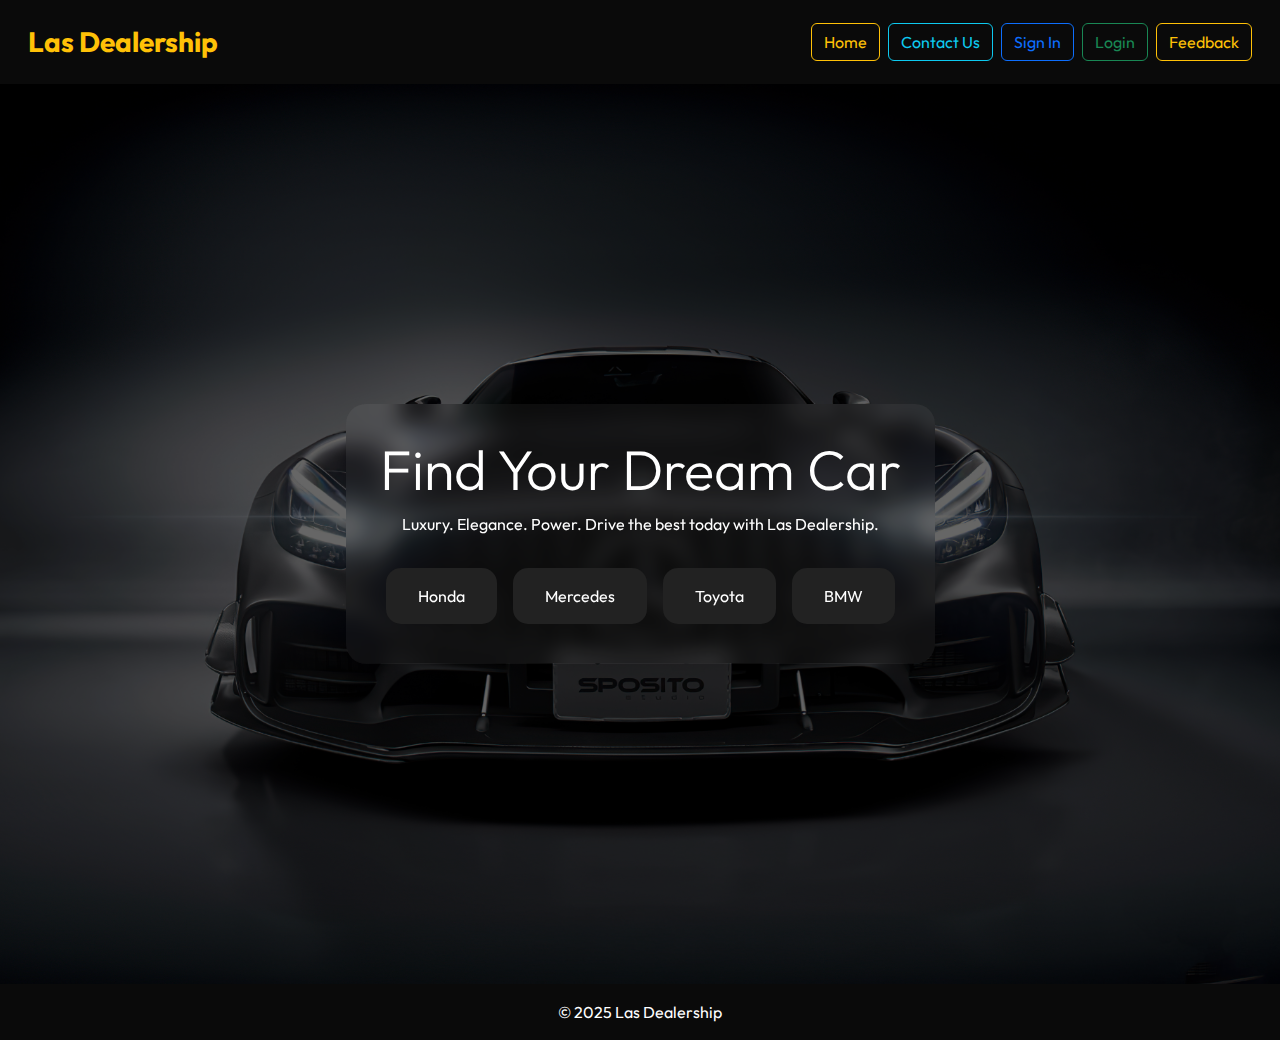
<file: index.html>
<!DOCTYPE html>
<html lang="en">
<head>
  <meta charset="UTF-8" />
  <meta name="viewport" content="width=device-width, initial-scale=1.0"/>
  <title>Las Dealership - Next Gen</title>
  <link href="https://cdn.jsdelivr.net/npm/bootstrap@5.3.6/dist/css/bootstrap.min.css" rel="stylesheet">
  <link href="https://fonts.googleapis.com/css2?family=Outfit:wght@400;700&family=Open+Sans&display=swap" rel="stylesheet">
  <link rel="stylesheet" href="style.css">
  <style>
    
  </style>
</head>
<body>

  <!-- Navbar -->
  <nav class="navbar navbar-expand-lg navbar sticky-top">
    <div class="container-fluid">
      <a class="navbar-brand text-warning fw-bold fs-3" href="#">Las Dealership</a>
      <button class="navbar-toggler" type="button" data-bs-toggle="collapse" data-bs-target="#navbarNav">
        <span class="navbar-toggler-icon"></span>
      </button>
      <div class="collapse navbar-collapse justify-content-end" id="navbarNav">
        <div class="d-flex flex-column flex-sm-row gap-2">
          <a href="index.html" class="btn btn-outline-warning">Home</a>
          <a href="contact.html" class="btn btn-outline-info">Contact Us</a>
          <a href="signin.html" class="btn btn-outline-primary">Sign In</a>
          <a href="login.html" class="btn btn-outline-success">Login</a>
          <a href="feedback.html" class="btn btn-outline-warning">Feedback</a>
        </div>
      </div>
    </div>
  </nav>

  <!-- Hero Section -->
  <section class="hero position-relative vh-100 d-flex flex-column justify-content-center align-items-center text-center" style="background: url('mercedes.jpg') center/cover no-repeat;">
    <div class="hero-content">
      <h1 class="display-4">Find Your Dream Car</h1>
      <p>Luxury. Elegance. Power. Drive the best today with Las Dealership.</p>
      <div class="brand-carousel mt-4 p-2">
        <a href="honda.html" class="brand-card" style="text-decoration: none; color: inherit;">Honda</a>
        <a href="mercedes.html" class="brand-card" style="text-decoration: none; color: inherit;">Mercedes</a>
        <a href="toyota.html" class="brand-card" style="text-decoration: none; color: inherit;">Toyota</a>
        <a href="bmw.html" class="brand-card" style="text-decoration: none; color: inherit;">BMW</a>
      </div>
    </div>
  </section>

  <!-- Footer -->
  <footer>
    &copy; 2025 Las Dealership
  </footer>

  <script src="https://cdn.jsdelivr.net/npm/bootstrap@5.3.6/dist/js/bootstrap.bundle.min.js"></script>
 
</body>
</html>
</file>
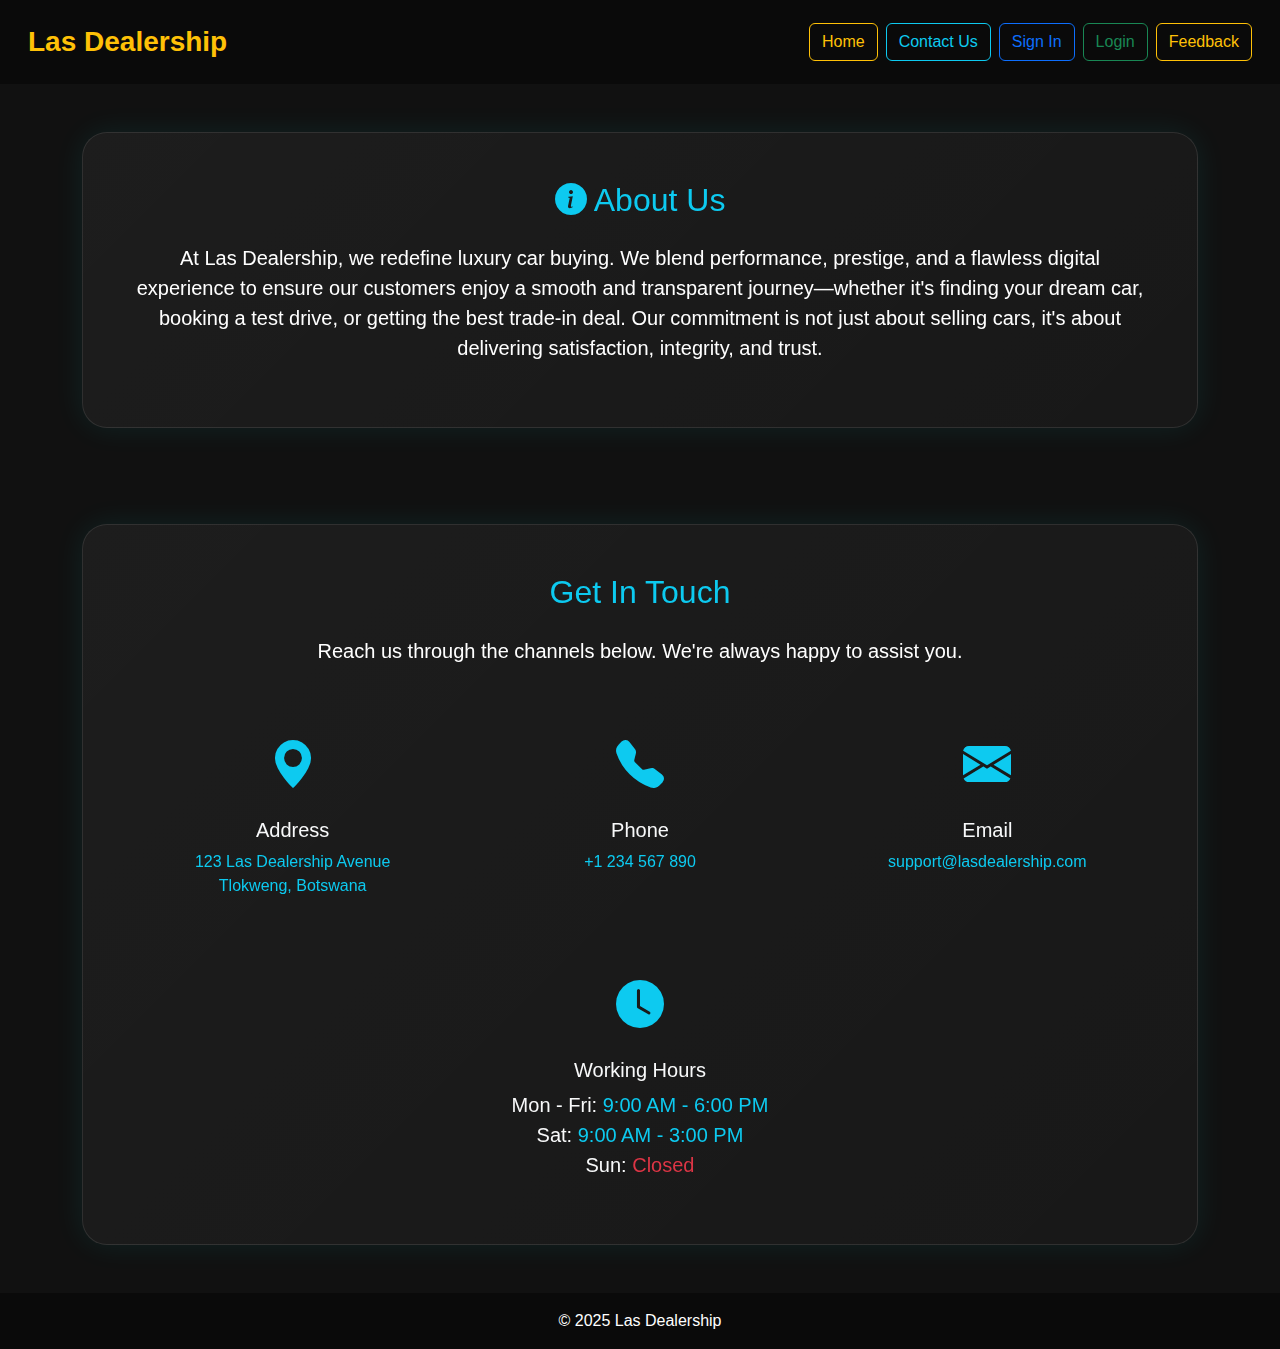
<file: contact.html>
<!DOCTYPE html>
<html lang="en">
<head>
  <meta charset="UTF-8" />
  <meta name="viewport" content="width=device-width, initial-scale=1.0"/>
  <title>About Us & Contact - Las Dealership</title>
  <link href="https://cdn.jsdelivr.net/npm/bootstrap@5.3.6/dist/css/bootstrap.min.css" rel="stylesheet">
  <link href="https://cdn.jsdelivr.net/npm/bootstrap-icons@1.10.5/font/bootstrap-icons.css" rel="stylesheet">
  <link rel="stylesheet" href="style.css">
  <link rel="stylesheet" href="contact.css">
</head>
<body class="d-flex flex-column min-vh-100">

  <!-- Navbar -->
  <nav class="navbar navbar-expand-lg navbar sticky-top">
    <div class="container-fluid">
      <a class="navbar-brand text-warning fw-bold fs-3" href="index.html">Las Dealership</a>
      <button class="navbar-toggler" type="button" data-bs-toggle="collapse" data-bs-target="#navbarNav">
        <span class="navbar-toggler-icon"></span>
      </button>
      <div class="collapse navbar-collapse justify-content-end" id="navbarNav">
        <div class="d-flex flex-column flex-sm-row gap-2">
          <a href="index.html" class="btn btn-outline-warning">Home</a>
          <a href="contact.html" class="btn btn-outline-info">Contact Us</a>
          <a href="signin.html" class="btn btn-outline-primary">Sign In</a>
          <a href="login.html" class="btn btn-outline-success">Login</a>
          <a href="feedback.html" class="btn btn-outline-warning">Feedback</a>
        </div>
      </div>
    </div>
  </nav>
  
  <!-- About Us -->
  <div class="container flex-grow-1 d-flex flex-column justify-content-center my-5">
    <div class="glass mb-5">
      <h2 class="text-info text-center mb-4"><i class="bi bi-info-circle-fill"></i> About Us</h2>
      <p class="fs-5 text-center">
        At Las Dealership, we redefine luxury car buying. We blend performance, prestige, and a flawless digital experience to ensure our customers enjoy a smooth and transparent journey—whether it's finding your dream car, booking a test drive, or getting the best trade-in deal. Our commitment is not just about selling cars, it's about delivering satisfaction, integrity, and trust.
      </p>
    </div>
  </div>

  <!-- Get In Touch -->
  <div class="container flex-grow-1 d-flex flex-column justify-content-center mb-5">
    <div class="glass text-center">
      <h2 class="text-info mb-4">Get In Touch</h2>
      <p class="fs-5 mb-5">Reach us through the channels below. We're always happy to assist you.</p>
      <div class="row g-4 justify-content-center">

        <div class="col-md-4">
          <div class="card bg-transparent border-0 text-center">
            <div class="card-body">
              <i class="bi bi-geo-alt-fill contact-icon"></i>
              <h5 class="mt-3 text-light">Address</h5>
              <p class="text-info">123 Las Dealership Avenue<br>Tlokweng, Botswana</p>
            </div>
          </div>
        </div>

        <div class="col-md-4">
          <div class="card bg-transparent border-0 text-center">
            <div class="card-body">
              <i class="bi bi-telephone-fill contact-icon"></i>
              <h5 class="mt-3 text-light">Phone</h5>
              <p><a href="tel:+1234567890">+1 234 567 890</a></p>
            </div>
          </div>
        </div>

        <div class="col-md-4">
          <div class="card bg-transparent border-0 text-center">
            <div class="card-body">
              <i class="bi bi-envelope-fill contact-icon"></i>
              <h5 class="mt-3 text-light">Email</h5>
              <p><a href="mailto:support@lasdealership.com">support@lasdealership.com</a></p>
            </div>
          </div>
        </div>

        <div class="col-md-4">
            <div class="card bg-transparent border-0 text-center">
              <div class="card-body">
                <i class="bi bi-clock-fill contact-icon"></i>
                <h5 class="mt-3 text-light">Working Hours</h5>
                <p class="fs-5 text-light mb-0">
                  Mon - Fri: <span class="text-info">9:00 AM - 6:00 PM</span><br>
                  Sat: <span class="text-info">9:00 AM - 3:00 PM</span><br>
                  Sun: <span class="text-danger">Closed</span>
                </p>
              </div>
            </div>
          </div>
          

      </div>
    </div>
  </div>

  <!-- Footer -->
  <footer class="text-center py-3 mt-auto">
    &copy; 2025 Las Dealership
  </footer>

  <script src="https://cdn.jsdelivr.net/npm/bootstrap@5.3.6/dist/js/bootstrap.bundle.min.js"></script>
</body>
</html>
</file>
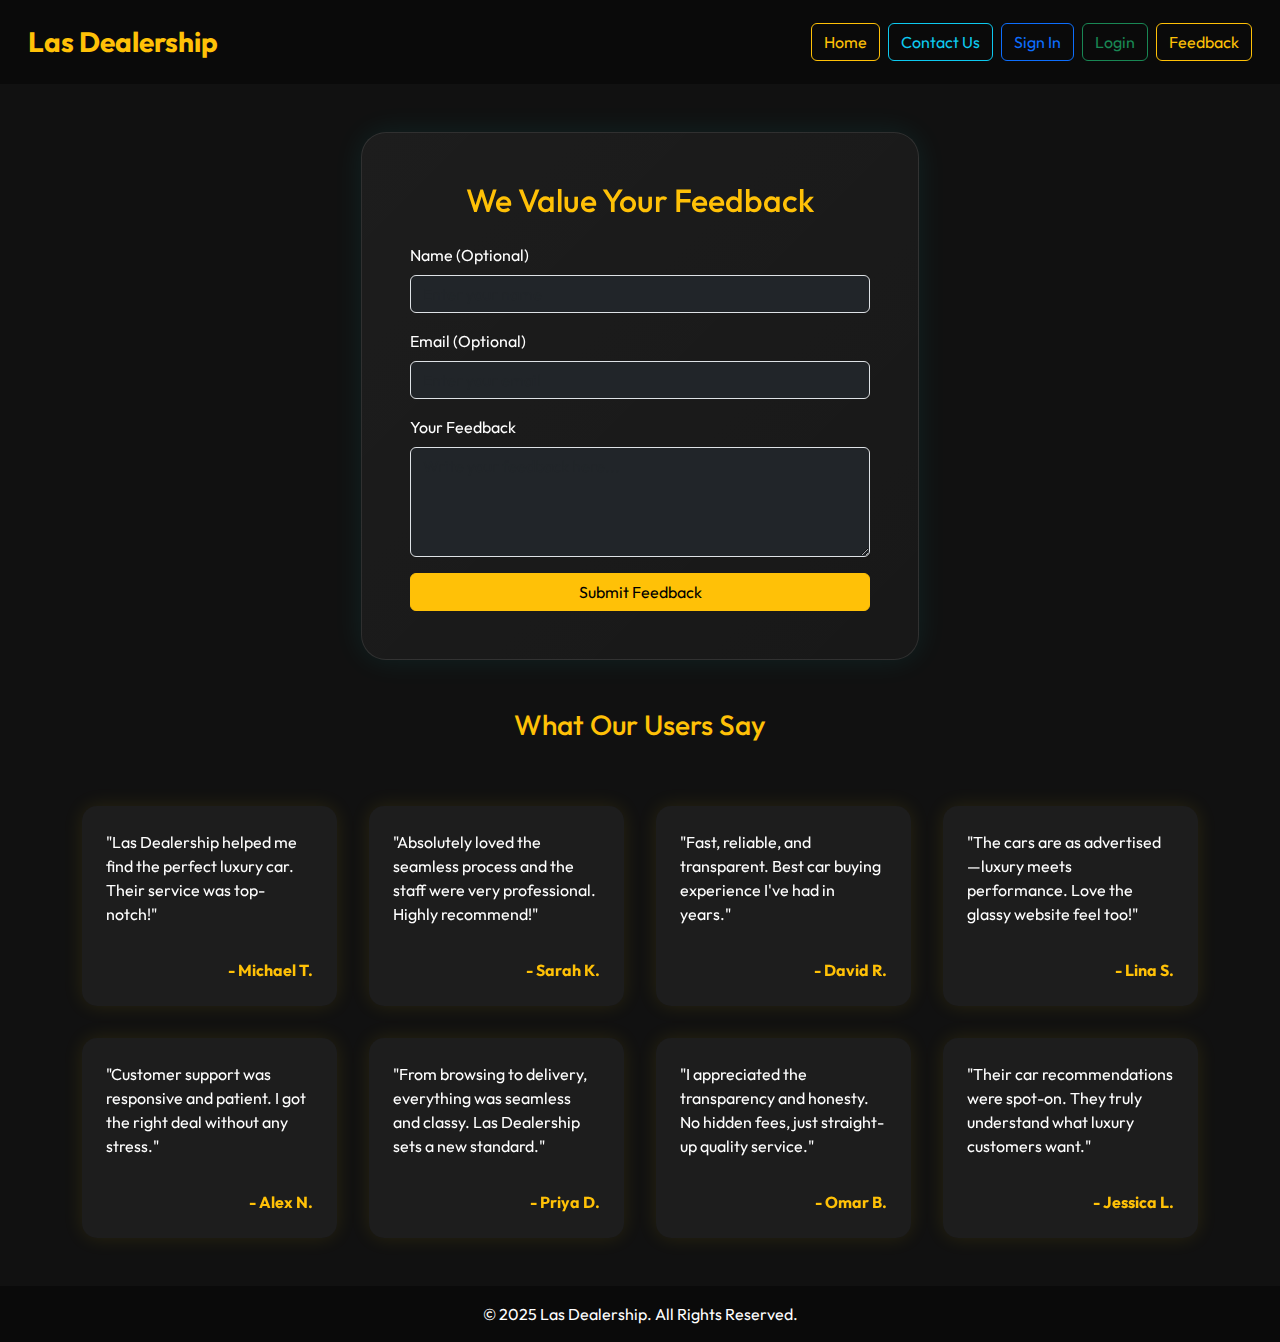
<file: feedback.html>
<!DOCTYPE html>
<html lang="en">
<head>
  <meta charset="UTF-8" />
  <meta name="viewport" content="width=device-width, initial-scale=1.0"/>
  <title>Feedback - Las Dealership</title>
  <link href="https://cdn.jsdelivr.net/npm/bootstrap@5.3.6/dist/css/bootstrap.min.css" rel="stylesheet">
  <link href="https://fonts.googleapis.com/css2?family=Outfit:wght@400;700&family=Open+Sans&display=swap" rel="stylesheet">
  <link rel="stylesheet" href="style.css">
  <link rel="stylesheet" href="feedback.css">
</head>
<body>

  <!-- Navbar -->
  <nav class="navbar navbar-expand-lg navbar sticky-top">
    <div class="container-fluid">
      <a class="navbar-brand text-warning fw-bold fs-3" href="#">Las Dealership</a>
      <button class="navbar-toggler" type="button" data-bs-toggle="collapse" data-bs-target="#navbarNav">
        <span class="navbar-toggler-icon"></span>
      </button>
      <div class="collapse navbar-collapse justify-content-end" id="navbarNav">
        <div class="d-flex flex-column flex-sm-row gap-2">
          <a href="index.html" class="btn btn-outline-warning">Home</a>
          <a href="contact.html" class="btn btn-outline-info">Contact Us</a>
          <a href="signin.html" class="btn btn-outline-primary">Sign In</a>
          <a href="login.html" class="btn btn-outline-success">Login</a>
          <a href="feedback.html" class="btn btn-outline-warning">Feedback</a>
        </div>
      </div>
    </div>
  </nav>

  <div class="container">
    <div class="glass container-md-reduced mt-5">
      <h2 class="text-warning text-center mb-4">We Value Your Feedback</h2>
      <form>
        <div class="mb-3">
          <label class="form-label">Name (Optional)</label>
          <input type="text" class="form-control bg-dark text-white" placeholder="Enter your name">
        </div>
        <div class="mb-3">
          <label class="form-label">Email (Optional)</label>
          <input type="email" class="form-control bg-dark text-white" placeholder="Enter your email">
        </div>
        <div class="mb-3">
          <label class="form-label">Your Feedback</label>
          <textarea class="form-control bg-dark text-white" rows="4" placeholder="Write your feedback here..." required></textarea>
        </div>
        <button type="submit" class="btn btn-warning w-100">Submit Feedback</button>
      </form>
    </div>

    <!-- What Our Users Say Section -->
    <div class="mt-5">
      <h3 class="text-center text-warning mb-4">What Our Users Say</h3>
      <div class="testimonial-grid">
        <div class="testimonial-card">
          <p>"Las Dealership helped me find the perfect luxury car. Their service was top-notch!"</p>
          <div class="testimonial-author">- Michael T.</div>
        </div>
        <div class="testimonial-card">
          <p>"Absolutely loved the seamless process and the staff were very professional. Highly recommend!"</p>
          <div class="testimonial-author">- Sarah K.</div>
        </div>
        <div class="testimonial-card">
          <p>"Fast, reliable, and transparent. Best car buying experience I've had in years."</p>
          <div class="testimonial-author">- David R.</div>
        </div>
        <div class="testimonial-card">
          <p>"The cars are as advertised—luxury meets performance. Love the glassy website feel too!"</p>
          <div class="testimonial-author">- Lina S.</div>
        </div>
        <div class="testimonial-card">
          <p>"Customer support was responsive and patient. I got the right deal without any stress."</p>
          <div class="testimonial-author">- Alex N.</div>
        </div>
        <div class="testimonial-card">
          <p>"From browsing to delivery, everything was seamless and classy. Las Dealership sets a new standard."</p>
          <div class="testimonial-author">- Priya D.</div>
        </div>
        <div class="testimonial-card">
          <p>"I appreciated the transparency and honesty. No hidden fees, just straight-up quality service."</p>
          <div class="testimonial-author">- Omar B.</div>
        </div>
        <div class="testimonial-card">
          <p>"Their car recommendations were spot-on. They truly understand what luxury customers want."</p>
          <div class="testimonial-author">- Jessica L.</div>
        </div>
      </div>
    </div>
  </div>

  <!-- Footer -->
  <footer class="text-center py-3 mt-5">
    &copy; 2025 Las Dealership. All Rights Reserved.
  </footer>

  <script src="https://cdn.jsdelivr.net/npm/bootstrap@5.3.6/dist/js/bootstrap.bundle.min.js"></script>
</body>
</html>
</file>
<file: style.css>
body {
  font-family: 'Outfit', sans-serif;
  background-color: #111;
  color: #fff;
}

footer, .navbar {
  background: #0a0a0a;
  padding: 1rem;
  text-align: center;
}

/* Hero styles */
.hero::before {
  content: '';
  position: absolute;
  top: 0;
  left: 0;
  width: 100%;
  height: 100%;
  background: rgba(0,0,0,0.6);
  z-index: 1;
}
.hero-content {
  position: relative;
  z-index: 2;
  backdrop-filter: blur(10px);
  background-color: rgba(255, 255, 255, 0.05);
  padding: 2rem;
  border-radius: 20px;
}
.brand-carousel {
  display: flex;
  overflow-x: auto;
  gap: 1rem;
}
.brand-card {
  flex: 0 0 auto;
  background-color: #222;
  border-radius: 15px;
  padding: 1rem 2rem;
  cursor: pointer;
  transition: transform 0.3s ease, background-color 0.3s ease;
}
.brand-card:hover {
  transform: scale(1.05);
  background-color: #333;
}

/* Brands pages style */
.side-nav {
  min-width: 200px;
  background-color: #222;
  padding: 1rem;
  border-radius: 15px;
  height: 100vh;
  position: sticky;
  top: 0;
  display: flex;
  flex-direction: column;
  justify-content: center;
}
.side-nav .btn {
  width: 100%;
  margin-bottom: 1rem;
  text-align: left;
}


.side-nav .btn:hover {
  background-color: #333;
  color: #ffc107;
}

.model-card img {
  border-radius: 10px;
  object-fit: cover;
  height: 200px;
}

.model-card:hover {
  transform: scale(1.02);
  transition: transform 0.3s ease;
  box-shadow: 0 0 15px rgba(255, 255, 0, 0.5);
}

    /* Only on devices with hover capability (desktops) */
    @media (hover: hover) and (pointer: fine) {
      /* Open dropdown on hover */
      .dropdown:hover > .dropdown-menu {
        display: block;
      }
    
      /* Prevent click from toggling again (clean behavior) */
      .dropdown > .btn[data-bs-toggle="dropdown"] {
        pointer-events: none;
      }
    }


/* Form styles */
.glass {
  background: linear-gradient(135deg, rgba(255, 255, 255, 0.05), rgba(255, 255, 255, 0.03));
  backdrop-filter: blur(15px);
  padding: 3rem;
  border-radius: 25px;
  box-shadow: 0 0 30px rgba(0, 255, 255, 0.08);
  border: 1px solid rgba(255, 255, 255, 0.1);
}
</file>
<file: contact.css>
.contact-icon {
      font-size: 3rem;
      color: #0dcaf0;
    }

    a {
      color: #0dcaf0;
      text-decoration: none;
    }

    a:hover {
      text-decoration: underline;
      color: #00ffee;
    }
</file>
<file: feedback.css>
.testimonial-grid {
      display: grid;
      grid-template-columns: repeat(auto-fit, minmax(250px, 1fr));
      gap: 2rem;
      margin-top: 4rem;
    }
    .testimonial-card {
      background-color: rgba(255, 255, 255, 0.05);
      backdrop-filter: blur(8px);
      border-radius: 15px;
      padding: 1.5rem;
      color: #fff;
      box-shadow: 0 0 20px rgba(255, 215, 0, 0.1);
      transition: transform 0.3s ease;
      height: 100%;
      display: flex;
      flex-direction: column;
      justify-content: space-between;
    }
    .testimonial-card:hover {
      transform: scale(1.03);
      background-color: rgba(255, 255, 255, 0.08);
    }
    .testimonial-author {
      margin-top: 1rem;
      font-weight: bold;
      color: #ffc107;
      text-align: right;
    }

    /* Custom CSS to reduce container width by 50% on laptops */
    @media (min-width: 768px) {
      .container-md-reduced {
        width: 50%; /* Reduce container width by 50% */
        margin: 0 auto; /* Center the container */
      }
    }
</file>
